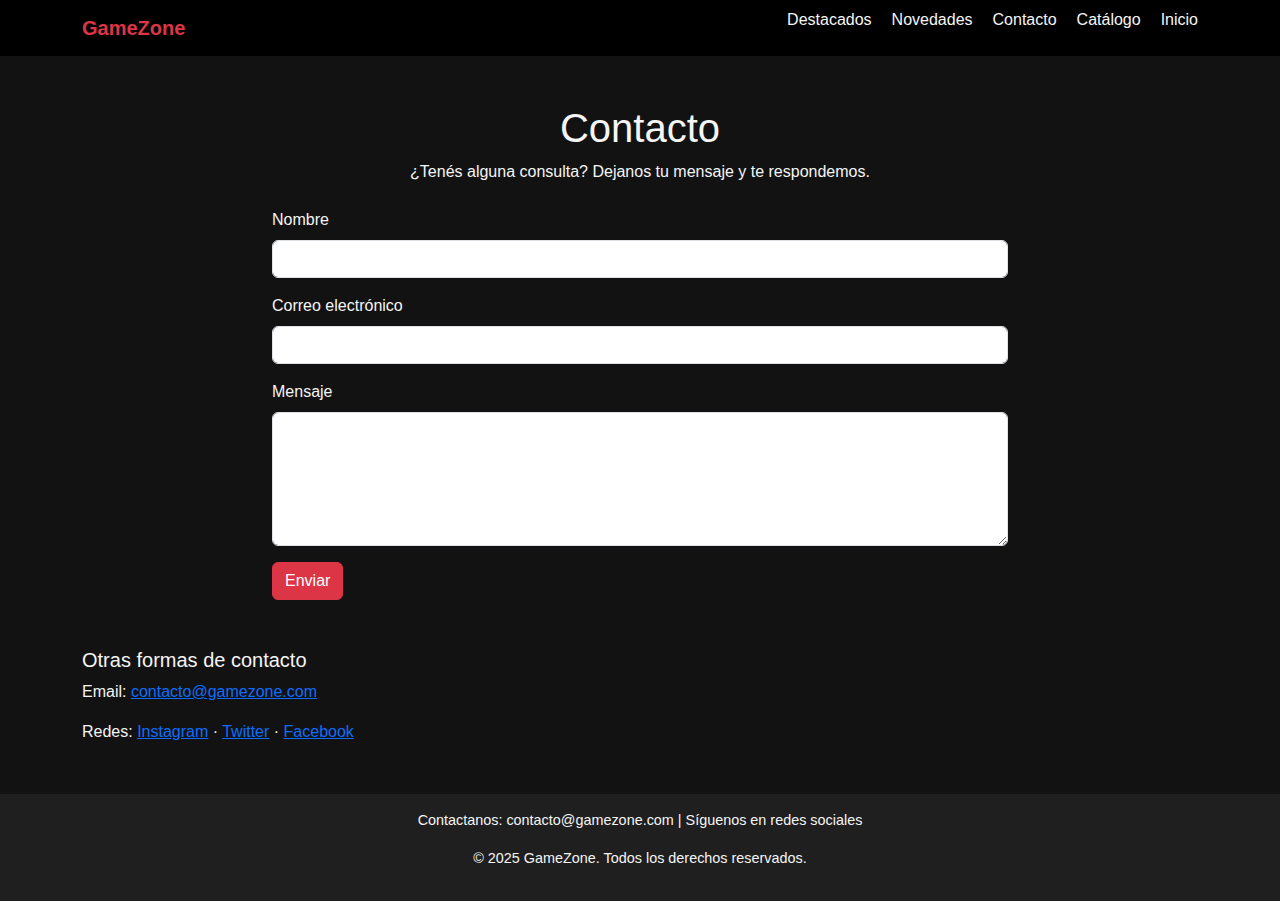
<file: pages/contacto.html>
<!DOCTYPE html>
<html lang="es">
<head>
  <meta charset="UTF-8" />
  <meta name="viewport" content="width=device-width, initial-scale=1.0" />
  <title>Contacto - GameZone</title>

  <link href="https://cdn.jsdelivr.net/npm/bootstrap@5.3.2/dist/css/bootstrap.min.css" rel="stylesheet">
  <link rel="stylesheet" href="../CSS/CUSTOM.css">
</head>
<body>

 <nav class="navbar">
  <div class="container">
    <a class="navbar-brand text-danger fw-bold" href="./index.html">GameZone</a>

    <!-- Checkbox para menu -->
    <input type="checkbox" id="nav-toggle" class="nav-toggle" />
    <label for="nav-toggle" class="hamburger">
      <span class="bar"></span>
      <span class="bar"></span>
      <span class="bar"></span>
    </label>

    <div class="main-nav">
      <ul class="nav-links ms-auto">
        <li><a href="./destacados.html">Destacados</a></li>
        <li><a href="./novedades.html">Novedades</a></li>
        <li><a href="./contacto.html">Contacto</a></li>
        <li><a href="./catalogo.html">Catálogo</a></li>
        <li><a href="../index.html">Inicio</a></li>
      </ul>
    </div>
  </div>
</nav>

  <main class="container my-5">
    <header class="text-center mb-4">
      <h1>Contacto</h1>
      <p>¿Tenés alguna consulta? Dejanos tu mensaje y te respondemos.</p>
    </header>

    <section class="row justify-content-center">
      <div class="col-md-8">
        <form id="contact-form" class="needs-validation" novalidate>
          <div class="mb-3">
            <label for="nombre" class="form-label">Nombre</label>
            <input type="text" class="form-control" id="nombre" name="nombre" required>
            <div class="invalid-feedback">Por favor ingresá tu nombre.</div>
          </div>

          <div class="mb-3">
            <label for="email" class="form-label">Correo electrónico</label>
            <input type="email" class="form-control" id="email" name="email" required>
            <div class="invalid-feedback">Ingresá un email válido.</div>
          </div>

          <div class="mb-3">
            <label for="mensaje" class="form-label">Mensaje</label>
            <textarea class="form-control" id="mensaje" name="mensaje" rows="5" required></textarea>
            <div class="invalid-feedback">Escribí tu mensaje.</div>
          </div>

          <button type="submit" class="btn btn-danger">Enviar</button>
        </form>

        <div id="form-success" class="alert alert-success mt-3 d-none" role="alert">
          ¡Mensaje enviado! Te contactaremos pronto.
        </div>
      </div>
    </section>

    <section class="mt-5">
      <h2 class="h5">Otras formas de contacto</h2>
      <p>Email: <a href="mailto:contacto@gamezone.com">contacto@gamezone.com</a></p>
      <p>Redes: <a href="#">Instagram</a> · <a href="#">Twitter</a> · <a href="#">Facebook</a></p>
    </section>
  </main>

  <footer class="text-center py-3">
    <p>Contactanos: contacto@gamezone.com | Síguenos en redes sociales</p>
    <p>&copy; 2025 GameZone. Todos los derechos reservados.</p>
  </footer>

  <!-- Scripts -->
  <script src="https://cdn.jsdelivr.net/npm/bootstrap@5.3.2/dist/js/bootstrap.bundle.min.js"></script>
  <script src="../CUSTOM.js"></script>

  <!-- Validación simple del form (sin enviar a servidor) -->
  <script>
    (function () {
      'use strict';
      const form = document.getElementById('contact-form');
      form.addEventListener('submit', function (e) {
        e.preventDefault();
        if (!form.checkValidity()) {
          form.classList.add('was-validated');
          return;
        }
        // Mostrar mensaje de éxito (aquí podés integrar fetch para enviar a un backend)
        document.getElementById('form-success').classList.remove('d-none');
        form.reset();
        form.classList.remove('was-validated');
      }, false);
    })();
  </script>
</body>
</html>
</file>
<file: CSS/CUSTOM.css>
/* =======================
   RESETEO GLOBAL
   ======================= */
* {
  margin: 0;
  padding: 0;
  box-sizing: border-box;
  font-family: 'Arial', sans-serif;
}

body {
  background-color: #121212;
  color: #f5f5f5;
}

img, video, iframe {
  max-width: 100%;
  height: auto;
  display: block;
}

/* =======================
   HEADER Y NAVBAR
   ======================= */
.navbar {
  background-color: #000000;
  position: relative;
  z-index: 3000;
}

/* checkbox oculto que controla el menu */
.nav-toggle {
  position: absolute;
  opacity: 0;
  pointer-events: none;
  width: 0;
  height: 0;
}

/* hamburguesa */
.hamburger {
  display: none; /* solo en mobile */
  flex-direction: column;
  gap: 5px;
  cursor: pointer;
}

.hamburger .bar {
  width: 25px;
  height: 3px;
  background-color: #f5f5f5;
  border-radius: 2px;
}

/* nav desktop */
.main-nav .nav-links {
  display: flex;
  gap: 20px;
  list-style: none;
}

.main-nav .nav-links li a {
  color: #f5f5f5;
  text-decoration: none;
  transition: color 0.3s;
}

.main-nav .nav-links li a:hover {
  color: #ff4757;
}

/* mobile */
@media (max-width: 768px) {
  .hamburger { display: flex; }

  .main-nav .nav-links {
    display: none;
    flex-direction: column;
    position: absolute;
    top: 60px;
    right: 10px;
    width: 220px;
    background-color: rgba(31,31,31,0.98);
    border-radius: 8px;
    padding: 12px;
    box-shadow: 0 12px 30px rgba(0,0,0,0.45);
    z-index: 3050;
  }

  /* Mostrar nav cuando checkbox está activo */
  .nav-toggle:checked ~ .main-nav .nav-links {
    display: flex;
  }

  .nav-links li { margin: 6px 0; }
  .nav-links li a { padding: 8px 12px; display: block; }
}

/* =======================
   HERO SECTIONS
   ======================= */
.hero, .hero-novedades, .hero-destacados, .hero-contacto {
  text-align: center;
  padding: 80px 20px;
  color: #fff;
}

.hero {
  background: linear-gradient(rgba(255,71,87,0.4), rgba(30,144,255,0.4)),
              url("../imgproyecto/ghostrunner-with-sword-1920-x-1080-gaming-wgb53zrmv8y94gjn.jpg") no-repeat center center / cover;
}

.hero-novedades, .hero-destacados {
  background: linear-gradient(135deg, #ff4757, #1e90ff);
}

.hero-contacto { background-color: #1f1f1f; }

.hero h1, .hero-novedades h1, .hero-destacados h1, .hero-contacto h1 {
  font-size: 2.5em;
  margin-bottom: 20px;
}

.hero p, .hero-novedades p, .hero-destacados p, .hero-contacto p {
  font-size: 1.2em;
  margin-bottom: 30px;
}

/* botones hero */
.hero button, .hero .hero-btn, .noticia a {
  display: inline-block;
  padding: 10px 25px;
  font-size: 1em;
  border: none;
  border-radius: 5px;
  color: #fff;
  cursor: pointer;
  text-decoration: none;
  transition: background-color 0.3s;
  background-color: #ff4757;
}

.hero button:hover, .hero .hero-btn:hover, .noticia a:hover {
  background-color: #ff6b81;
}

/* =======================
   JUEGOS / NOTICIAS / TARJETAS
   ======================= */
.juego, .noticia, .tarjeta {
  background-color: #1f1f1f;
  border-radius: 10px;
  padding: 15px;
  text-align: center;
  transition: transform 0.3s, box-shadow 0.3s;
}

.juego:hover, .noticia:hover, .tarjeta:hover {
  transform: scale(1.05);
  box-shadow: 0 0 15px rgba(0,0,0,0.7);
}

.juego img, .noticia img, .tarjeta img {
  width: 100%;
  height: auto;
  border-radius: 10px;
  margin-bottom: 10px;
}

.tarjeta h2 { margin: 10px; font-size: 18px; }
.tarjeta p { margin: 0 10px 10px; font-size: 14px; color: #bbbbbb; }
.tarjeta .btn { border-radius: 0 0 10px 10px; }

/* grids */
.noticias-recientes, .juegos-destacados, #contenedor-juegos {
  display: flex;
  flex-wrap: wrap;
  gap: 20px;
  justify-content: center;
  padding: 20px;
}

/* =======================
   FORMULARIO CONTACTO
   ======================= */
.formulario-contacto {
  padding: 40px 20px;
}

.contact-wrapper {
  display: flex;
  gap: 50px;
  justify-content: center;
  flex-wrap: wrap;
}

.formulario-contacto form {
  flex: 1 1 300px;
  max-width: 500px;
  display: flex;
  flex-direction: column;
  gap: 15px;
}

.formulario-contacto input, .formulario-contacto textarea {
  padding: 10px;
  border-radius: 5px;
  border: none;
  outline: none;
  font-size: 1em;
}

.formulario-contacto button {
  background-color: #ff4757;
  color: #fff;
  border: none;
  padding: 12px;
  border-radius: 5px;
  cursor: pointer;
  transition: background-color 0.3s;
}

.formulario-contacto button:hover {
  background-color: #ff6b81;
}

.info-contacto {
  flex: 1 1 250px;
  max-width: 400px;
  background-color: #1f1f1f;
  padding: 20px;
  border-radius: 10px;
}

.info-contacto h3 { margin-bottom: 15px; }
.info-contacto p { margin-bottom: 10px; }

/* =======================
   FOOTER
   ======================= */
footer {
  text-align: center;
  padding: 20px;
  background-color: #1f1f1f;
  margin-top: 50px;
  font-size: 0.9em;
}

/* =======================
   RESPONSIVE
   ======================= */
@media (max-width: 768px) {
  .noticias-recientes, .juegos-destacados { flex-direction: column; }
}
</file>
